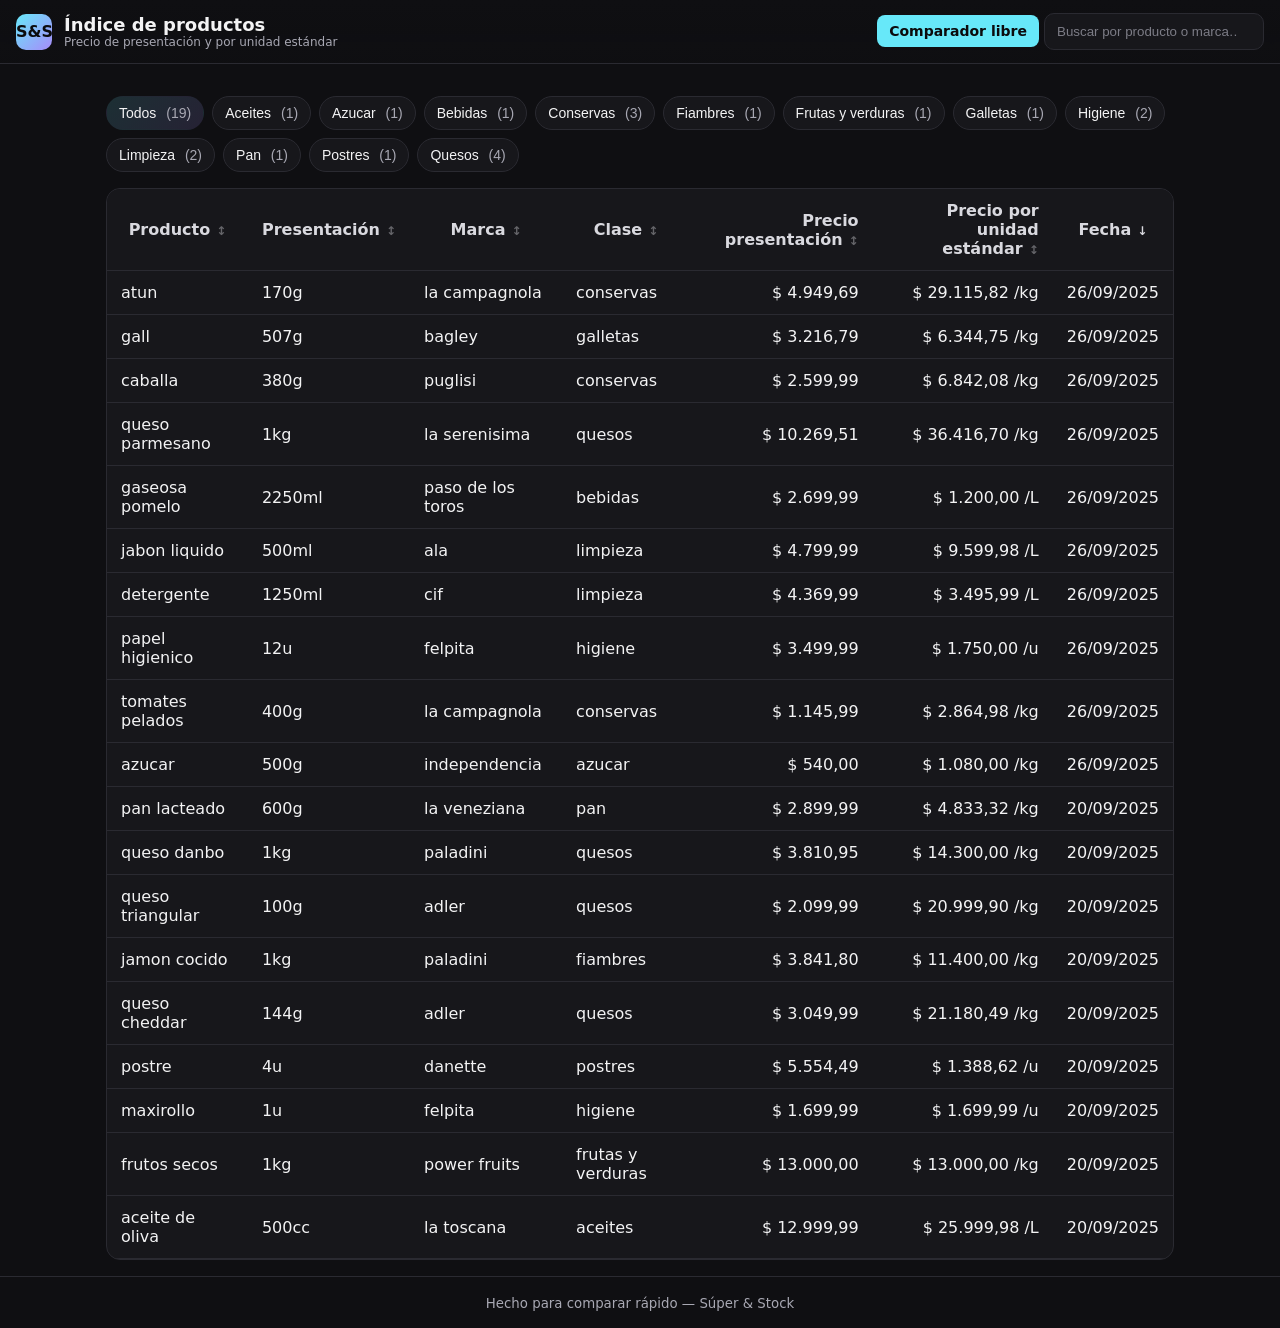
<file: index.html>
<!doctype html>
<html lang="es">
<head>
  <meta charset="utf-8">
  <meta name="viewport" content="width=device-width, initial-scale=1">
  <title>Súper & Stock — Índice</title>
  <link rel="stylesheet" href="styles.css">
</head>
<body>
  <header class="app-header">
    <div class="brand">
      <span class="logo">S&S</span>
      <div class="titles">
        <h1>Índice de productos</h1>
        <p class="subtitle">Precio de presentación y por unidad estándar</p>
      </div>
    </div>
    <div class="actions">
      <a href="comparador.html" class="btn-compare">Comparador libre</a>
      <input id="search" type="search" placeholder="Buscar por producto o marca…">
    </div>
  </header>

  <main class="container">
    <nav id="tabs" class="tabs" aria-label="Filtrar por clase"></nav>

    <div class="table-wrap">
      <table id="products-table" class="data-table" aria-describedby="table-caption">
        <caption id="table-caption" class="sr-only">Listado de productos</caption>
        <thead>
          <tr>
            <th data-key="product" class="sortable">Producto</th>
            <th data-key="presentation" class="sortable">Presentación</th>
            <th data-key="brand" class="sortable">Marca</th>
            <th data-key="category" class="sortable">Clase</th>
            <th data-key="p_price" class="sortable right">Precio presentación</th>
            <th data-key="f_price" class="sortable right">Precio por unidad estándar</th>
            <th data-key="date" class="sortable">Fecha</th>
          </tr>
        </thead>
        <tbody id="tbody"></tbody>
      </table>
    </div>
  </main>

  <footer class="app-footer">
    <small>Hecho para comparar rápido — Súper & Stock</small>
  </footer>

  <script src="app.js"></script>
</body>
</html>
</file>
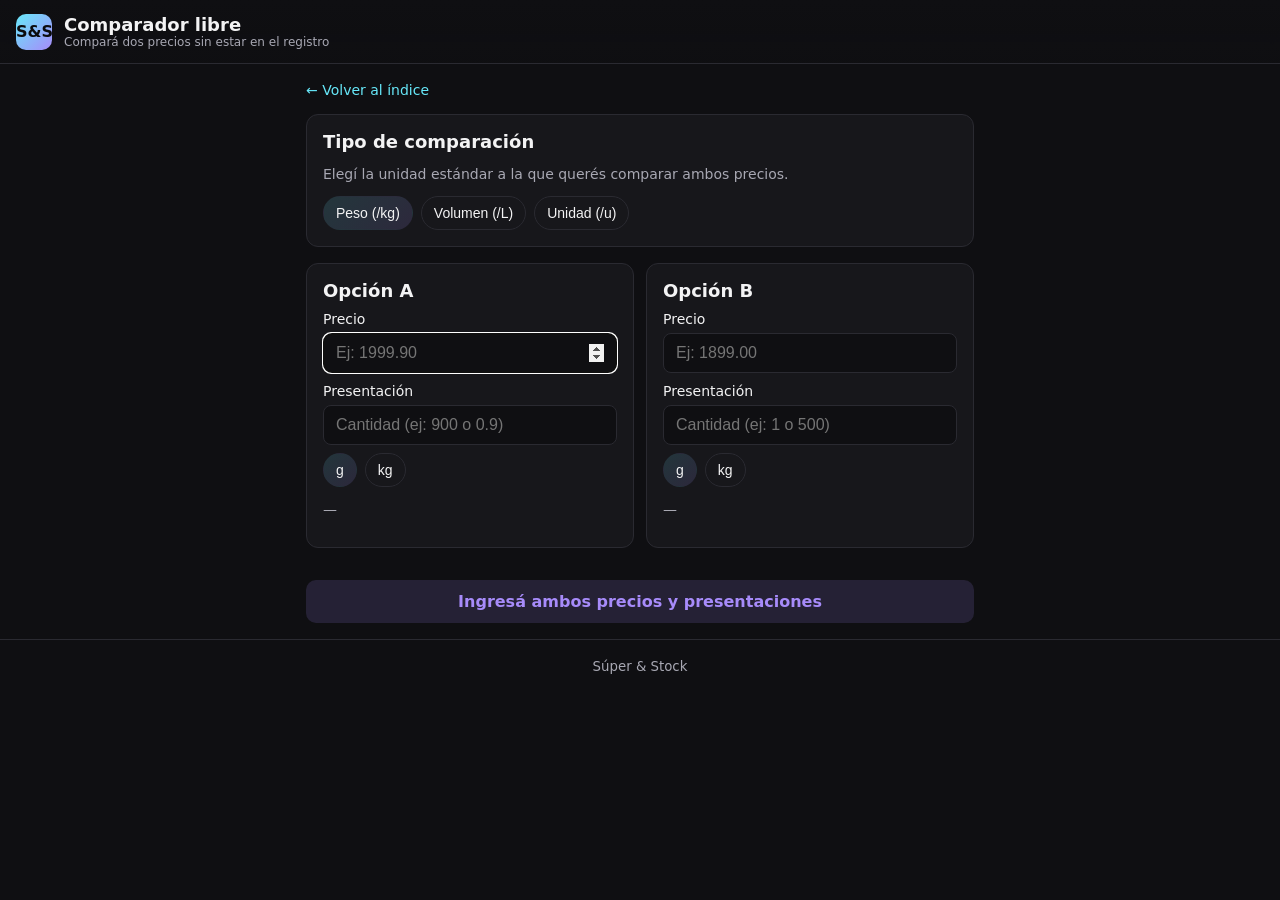
<file: comparador.html>
<!doctype html>
<html lang="es">
<head>
  <meta charset="utf-8" />
  <meta name="viewport" content="width=device-width, initial-scale=1" />
  <title>Súper & Stock — Comparador libre</title>
  <link rel="stylesheet" href="styles.css" />
  <style>
    /* Estilos específicos de esta vista */
    main { padding:16px; max-width:700px; margin:0 auto; }
    .back { display:inline-block; margin-bottom:16px; color:var(--accent); text-decoration:none; font-size:14px; }

    .card {
      background:var(--panel);
      border:1px solid var(--border);
      border-radius:12px;
      padding:16px;
      margin-bottom:16px;
    }
    .card h2 { margin:0 0 8px; font-size:18px; }
    .muted { color:var(--muted); font-size:14px; }
    .mono { font-variant-numeric: tabular-nums; }

    .row { display:flex; gap:10px; align-items:center; }
    .row > * { flex:1; }

    label { display:block; margin:10px 0 6px; font-size:14px; }
    input[type="number"]{
      width:100%; padding:10px 12px; font-size:16px;
      border:1px solid var(--border); border-radius:8px;
      background:var(--bg); color:var(--fg);
    }

    .chips { display:flex; gap:8px; flex-wrap:wrap; margin-top:8px; }
    .chip {
      padding:8px 12px; border-radius:999px; border:1px solid var(--border);
      background:var(--panel); color:var(--fg); font-size:14px; cursor:pointer; user-select:none;
    }
    .chip[aria-pressed="true"]{
      background:linear-gradient(135deg, rgba(103,232,249,.15), rgba(167,139,250,.15));
      border-color:transparent;
    }

    .result {
      position:sticky; bottom:12px;
      margin-top:16px; padding:12px; border-radius:10px;
      font-size:16px; font-weight:700; text-align:center;
      background:rgba(167,139,250,0.15); color:var(--accent-2);
    }
    .result.good { background:rgba(34,197,94,0.15); color:#22c55e; }
    .result.bad  { background:rgba(239,68,68,0.15); color:#ef4444; }

    .grid {
      display:grid; gap:12px;
      grid-template-columns: 1fr;
    }
    @media (min-width: 768px) {
      .grid { grid-template-columns: 1fr 1fr; }
    }
  </style>
</head>
<body>
  <header class="app-header">
    <div class="brand">
      <span class="logo">S&S</span>
      <div class="titles">
        <h1>Comparador libre</h1>
        <p class="subtitle">Compará dos precios sin estar en el registro</p>
      </div>
    </div>
  </header>

  <main>
    <a href="index.html" class="back">← Volver al índice</a>

    <!-- Tipo de comparación -->
    <section class="card" aria-labelledby="tipo-title">
      <h2 id="tipo-title">Tipo de comparación</h2>
      <p class="muted">Elegí la unidad estándar a la que querés comparar ambos precios.</p>
      <div id="type-chips" class="chips" role="tablist" aria-label="Tipo">
        <!-- Chips: Peso (/kg), Volumen (/L), Unidad (/u) -->
      </div>
    </section>

    <!-- Entradas A y B -->
    <section class="grid">
      <div class="card" aria-labelledby="a-title">
        <h2 id="a-title">Opción A</h2>
        <label for="priceA">Precio</label>
        <input id="priceA" class="mono" type="number" inputmode="decimal" step="0.01" placeholder="Ej: 1999.90" />

        <label for="amountA">Presentación</label>
        <div class="row">
          <input id="amountA" class="mono" type="number" inputmode="decimal" step="0.001" placeholder="Cantidad (ej: 900 o 0.9)" />
        </div>
        <div id="unitA" class="chips" role="group" aria-label="Unidad A"></div>
        <p class="muted" id="stdA">—</p>
      </div>

      <div class="card" aria-labelledby="b-title">
        <h2 id="b-title">Opción B</h2>
        <label for="priceB">Precio</label>
        <input id="priceB" class="mono" type="number" inputmode="decimal" step="0.01" placeholder="Ej: 1899.00" />

        <label for="amountB">Presentación</label>
        <div class="row">
          <input id="amountB" class="mono" type="number" inputmode="decimal" step="0.001" placeholder="Cantidad (ej: 1 o 500)" />
        </div>
        <div id="unitB" class="chips" role="group" aria-label="Unidad B"></div>
        <p class="muted" id="stdB">—</p>
      </div>
    </section>

    <!-- Resultado -->
    <section id="panelResult" class="result">Ingresá ambos precios y presentaciones</section>
  </main>

  <footer class="app-footer">
    <small>Súper & Stock</small>
  </footer>

  <script>
    // ===== Utilidades =====
    const fmtCurrency = new Intl.NumberFormat('es-AR', { style: 'currency', currency: 'ARS', maximumFractionDigits: 2 });
    const parseDecimal = (v) => {
      if (typeof v !== 'string') v = String(v ?? '');
      const n = parseFloat(v.replace(',', '.'));
      return isFinite(n) ? n : NaN;
    };

    // Construye chips
    function makeChip(label, pressed=false){
      const b = document.createElement('button');
      b.type = 'button';
      b.className = 'chip';
      b.textContent = label;
      b.setAttribute('aria-pressed', pressed ? 'true' : 'false');
      return b;
    }

    // Calcula factor a estándar elegido
    function factorFrom(qty, unit, standard){
      const x = parseDecimal(qty);
      if (!x || x <= 0) return null;

      if (standard === '/kg'){
        if (unit === 'kg') return x;
        if (unit === 'g')  return x / 1000;
        return null;
      }
      if (standard === '/L'){
        if (unit === 'L' || unit === 'l')  return x;
        if (unit === 'mL' || unit === 'ml' || unit === 'cc') return x / 1000;
        return null;
      }
      if (standard === '/u'){
        if (unit === 'u' || unit === 'U') return x;
        return null;
      }
      return null;
    }

    // ===== Estado =====
    let currentStandard = '/kg'; // default
    let unitA = 'g';
    let unitB = 'g';

    function renderTypeChips(){
      const wrap = document.getElementById('type-chips');
      wrap.innerHTML = '';
      [
        {label:'Peso', val:'/kg'},
        {label:'Volumen', val:'/L'},
        {label:'Unidad', val:'/u'},
      ].forEach(opt=>{
        const btn = makeChip(`${opt.label} (${opt.val})`, opt.val === currentStandard);
        btn.addEventListener('click', ()=>{
          currentStandard = opt.val;
          renderUnitChips(); // rehacer chips A y B según estándar
          recalcAll();
          // marcar seleccionado
          wrap.querySelectorAll('.chip').forEach(c=>c.setAttribute('aria-pressed','false'));
          btn.setAttribute('aria-pressed','true');
        });
        wrap.appendChild(btn);
      });
    }

    function renderUnitChips(){
      const a = document.getElementById('unitA');
      const b = document.getElementById('unitB');
      a.innerHTML = ''; b.innerHTML = '';

      let opts;
      if (currentStandard === '/kg')      opts = ['g','kg'];
      else if (currentStandard === '/L')  opts = ['mL','L'];
      else                                opts = ['u'];

      // Mantener elección si sigue siendo válida, si no, setear por defecto la primera
      if (!opts.includes(unitA)) unitA = opts[0];
      if (!opts.includes(unitB)) unitB = opts[0];

      opts.forEach(u=>{
        const btnA = makeChip(u, u === unitA);
        btnA.addEventListener('click', ()=>{
          unitA = u;
          a.querySelectorAll('.chip').forEach(c=>c.setAttribute('aria-pressed','false'));
          btnA.setAttribute('aria-pressed','true');
          recalcAll();
        });
        a.appendChild(btnA);

        const btnB = makeChip(u, u === unitB);
        btnB.addEventListener('click', ()=>{
          unitB = u;
          b.querySelectorAll('.chip').forEach(c=>c.setAttribute('aria-pressed','false'));
          btnB.setAttribute('aria-pressed','true');
          recalcAll();
        });
        b.appendChild(btnB);
      });
    }

    function recalcAll(){
      const priceA = parseDecimal(document.getElementById('priceA').value);
      const amountA = parseDecimal(document.getElementById('amountA').value);
      const priceB = parseDecimal(document.getElementById('priceB').value);
      const amountB = parseDecimal(document.getElementById('amountB').value);

      const stdAEl = document.getElementById('stdA');
      const stdBEl = document.getElementById('stdB');
      const out = document.getElementById('panelResult');

      // Validaciones mínimas
      if (!priceA || !amountA || !priceB || !amountB){
        stdAEl.textContent = '—';
        stdBEl.textContent = '—';
        out.className = 'result';
        out.textContent = 'Ingresá ambos precios y presentaciones';
        return;
      }

      const fA = factorFrom(amountA, unitA, currentStandard);
      const fB = factorFrom(amountB, unitB, currentStandard);
      if (!fA || !fB){
        stdAEl.textContent = '—';
        stdBEl.textContent = '—';
        out.className = 'result';
        out.textContent = 'Presentación inválida para el estándar elegido';
        return;
      }

      const stdPriceA = priceA / fA;
      const stdPriceB = priceB / fB;

      stdAEl.textContent = `= ${fmtCurrency.format(stdPriceA)} ${currentStandard}`;
      stdBEl.textContent = `= ${fmtCurrency.format(stdPriceB)} ${currentStandard}`;

      // Comparación
      let cls = 'result', msg = '≈ Iguales';
      let cheaper = null, diffPct = 0;

      if (stdPriceA < stdPriceB) { cheaper = 'A'; diffPct = ((stdPriceB - stdPriceA)/stdPriceB)*100; cls='result good'; msg='✅ Conviene A'; }
      else if (stdPriceB < stdPriceA) { cheaper = 'B'; diffPct = ((stdPriceA - stdPriceB)/stdPriceA)*100; cls='result good'; msg='✅ Conviene B'; }

      if (cheaper){
        out.className = cls;
        out.textContent = `${msg} — ${diffPct.toFixed(1)}% más barato`;
      } else {
        // iguales
        out.className = 'result';
        out.textContent = '≈ Iguales';
      }
    }

    // Eventos
    ['priceA','amountA','priceB','amountB'].forEach(id=>{
      document.addEventListener('input', (ev)=>{
        if (ev.target && ev.target.id === id) recalcAll();
      }, true);
    });

    // Inicio
    renderTypeChips();
    renderUnitChips();
    // Autofoco al primer precio (uso en el súper)
    document.getElementById('priceA').focus();
  </script>
</body>
</html>
</file>
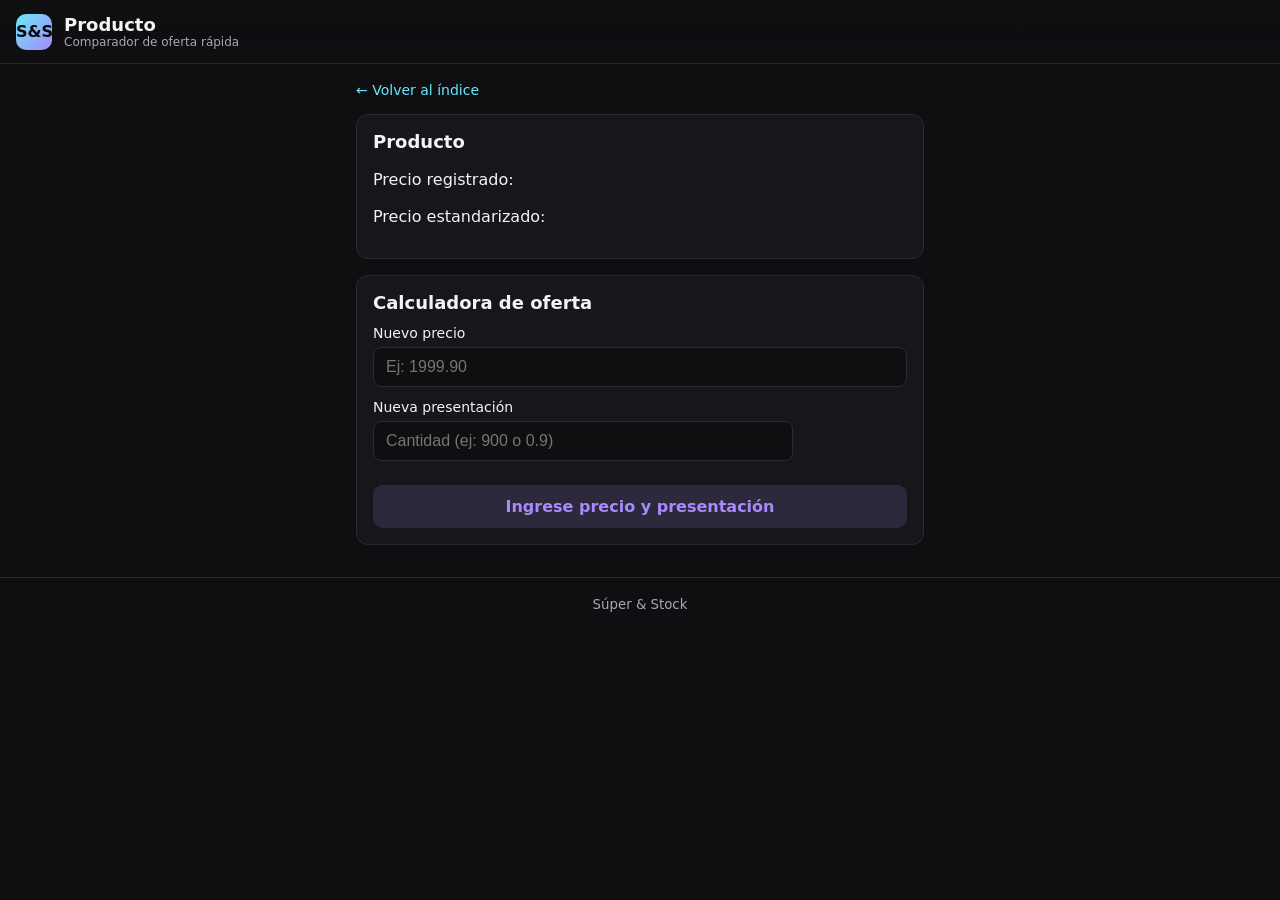
<file: producto.html>
<!doctype html>
<html lang="es">
<head>
  <meta charset="utf-8" />
  <meta name="viewport" content="width=device-width, initial-scale=1" />
  <title>Súper & Stock — Producto</title>
  <link rel="stylesheet" href="styles.css" />
  <style>
    /* Estilos específicos de la vista producto (mobile-first) */
    main { padding:16px; max-width:600px; margin:0 auto; }
    .back { display:inline-block; margin-bottom:16px; color:var(--accent); text-decoration:none; font-size:14px; }

    .card {
      background:var(--panel);
      border:1px solid var(--border);
      border-radius:12px;
      padding:16px;
      margin-bottom:16px;
    }
    .card h2 { margin:0 0 8px; font-size:18px; }
    .muted { color:var(--muted); font-size:14px; }
    .price { font-size:18px; font-weight:600; }
    .mono { font-variant-numeric: tabular-nums; }

    .calc label { display:block; margin:12px 0 6px; font-size:14px; }
    .calc .row { display:flex; gap:10px; align-items:center; }
    .calc input[type="number"], .calc input[type="text"] {
      width:100%; padding:10px 12px; font-size:16px;
      border:1px solid var(--border); border-radius:8px;
      background:var(--bg); color:var(--fg);
    }

    .chips { display:flex; gap:8px; flex-wrap:wrap; margin-top:8px; }
    .chip {
      padding:8px 12px; border-radius:999px; border:1px solid var(--border);
      background:var(--panel); color:var(--fg); font-size:14px; cursor:pointer; user-select:none;
    }
    .chip[aria-pressed="true"] {
      background:linear-gradient(135deg, rgba(103,232,249,.15), rgba(167,139,250,.15));
      border-color:transparent;
    }

    .result {
      position:sticky; bottom:12px;
      margin-top:16px; padding:12px; border-radius:10px;
      font-size:16px; font-weight:700; text-align:center;
      background:rgba(167,139,250,0.15); color:var(--accent-2);
    }
    .result.good { background:rgba(34,197,94,0.15); color:#22c55e; }
    .result.bad  { background:rgba(239,68,68,0.15); color:#ef4444; }

    @media (min-width: 768px) {
      .calc .row { max-width: 420px; }
    }
  </style>
</head>
<body>
  <header class="app-header">
    <div class="brand">
      <span class="logo">S&S</span>
      <div class="titles">
        <h1>Producto</h1>
        <p class="subtitle">Comparador de oferta rápida</p>
      </div>
    </div>
  </header>

  <main>
    <a href="index.html" class="back">← Volver al índice</a>

    <section id="product-info" class="card">
      <h2 id="p-name">Producto</h2>
      <p class="muted" id="p-presentation"></p>
      <p class="muted" id="p-brand"></p>
      <p>Precio registrado: <span id="p-price" class="price mono"></span></p>
      <p>Precio estandarizado: <span id="p-fprice" class="price mono"></span></p>
    </section>

    <section class="card calc" aria-labelledby="calc-title">
      <h2 id="calc-title">Calculadora de oferta</h2>

      <label for="new-price">Nuevo precio</label>
      <input id="new-price" type="number" inputmode="decimal" step="0.01" placeholder="Ej: 1999.90" class="mono" />

      <label for="amount">Nueva presentación</label>
      <div class="row">
        <input id="amount" type="number" inputmode="decimal" step="0.001" placeholder="Cantidad (ej: 900 o 0.9)" class="mono" />
      </div>

      <div class="chips" id="unit-chips" role="group" aria-label="Unidad">
        <!-- Se llena dinámicamente: g / kg  ||  mL / L  ||  u -->
      </div>

      <div id="calc-result" class="result">Ingrese precio y presentación</div>
    </section>
  </main>

  <footer class="app-footer">
    <small>Súper & Stock</small>
  </footer>

  <script>
    // === utilidades compartidas ===
    const fmtCurrency = new Intl.NumberFormat('es-AR', { style: 'currency', currency: 'ARS', maximumFractionDigits: 2 });
    function parseDecimal(v) {
      if (typeof v !== 'string') v = String(v ?? '');
      // aceptar coma o punto
      return parseFloat(v.replace(',', '.'));
    }
    function inferStandardUnit(presentation) {
      if (!presentation) return {standard:'/u', factor:1};
      const s = presentation.toLowerCase().replace(/\s+/g,'');
      const m = s.match(/^(\d+(?:[.,]\d+)?)([a-z]+)$/i);
      if (!m) return {standard:'/u', factor:1};
      const qty = parseDecimal(m[1]);
      const unit = m[2];
      if (unit === 'g')   return {standard:'/kg', factor: qty/1000};
      if (unit === 'kg')  return {standard:'/kg', factor: qty};
      if (unit === 'ml')  return {standard:'/L',  factor: qty/1000};
      if (unit === 'cc')  return {standard:'/L',  factor: qty/1000};
      if (unit === 'l')   return {standard:'/L',  factor: qty};
      if (unit === 'u')   return {standard:'/u',  factor: qty};
      return {standard:'/u', factor:1};
    }

    // Convierte cantidad + unidad suelta → factor a unidad estándar objetivo (/kg o /L o /u)
    function factorFrom(amount, unit, targetStandard) {
      const qty = parseDecimal(amount);
      if (!qty || qty <= 0) return null;

      // Peso
      if (targetStandard === '/kg') {
        if (unit === 'kg') return qty;
        if (unit === 'g')  return qty / 1000;
        // otras unidades no aplican, retornar null
        return null;
      }
      // Volumen
      if (targetStandard === '/L') {
        if (unit === 'L' || unit === 'l')  return qty;
        if (unit === 'mL' || unit === 'ml' || unit === 'cc') return qty / 1000;
        return null;
      }
      // Unidades
      if (targetStandard === '/u') {
        if (unit === 'u' || unit === 'U') return qty;
        return null;
      }
      return null;
    }

    function makeChip(label, pressed=false) {
      const b = document.createElement('button');
      b.type = 'button';
      b.className = 'chip';
      b.textContent = label;
      b.setAttribute('aria-pressed', pressed ? 'true' : 'false');
      return b;
    }

    async function boot() {
      const params = new URLSearchParams(location.search);
      const key = params.get('key');
      if (!key) return;

      const res = await fetch('data/prices.json');
      const raw = await res.json();
      const data = raw[key];
      if (!data) return;

      // Parse de la clave: "nombre 600g - marca"
      const [left, brandRaw] = key.split(' - ').map(s => s?.trim() ?? '');
      const brand = brandRaw ?? '';
      const m = left.match(/(.+)\s+(\d+(?:[.,]\d+)?[a-zA-Z]+)$/);
      let product = left, presentation = '';
      if (m){ product = m[1].trim(); presentation = m[2].trim(); }

      // Mostrar info base
      const baseInfo = inferStandardUnit(presentation);
      document.getElementById('p-name').textContent = product;
      document.getElementById('p-presentation').textContent = presentation || '—';
      document.getElementById('p-brand').textContent = brand || '—';
      document.getElementById('p-price').textContent = fmtCurrency.format(data.p_price);
      document.getElementById('p-fprice').textContent = fmtCurrency.format(data.f_price) + ' ' + baseInfo.standard;

      // Componentes de la calculadora
      const priceEl = document.getElementById('new-price');
      const amountEl = document.getElementById('amount');
      const chipsEl = document.getElementById('unit-chips');
      const resultEl = document.getElementById('calc-result');

      // Generar chips de unidad según estándar base
      let unitOptions = [];
      if (baseInfo.standard === '/kg') unitOptions = ['g','kg'];
      else if (baseInfo.standard === '/L') unitOptions = ['mL','L'];
      else unitOptions = ['u'];

      // Preselección: la unidad "chica" por defecto (g o mL), o u
      const defaultUnit = unitOptions.length > 1 ? unitOptions[0] : unitOptions[0];

      let currentUnit = defaultUnit;
      unitOptions.forEach(u => {
        const btn = makeChip(u, u === defaultUnit);
        btn.addEventListener('click', () => {
          // toggle pressed
          chipsEl.querySelectorAll('.chip').forEach(c => c.setAttribute('aria-pressed','false'));
          btn.setAttribute('aria-pressed','true');
          currentUnit = u;
          recalc();
        });
        chipsEl.appendChild(btn);
      });

      // Autofoco al precio para agilizar uso en el súper
      priceEl.focus();

      // Recalcular
      function recalc() {
        const np = parseDecimal(priceEl.value);
        const amt = parseDecimal(amountEl.value);
        if (!np || !amt || !currentUnit) {
          resultEl.className = 'result';
          resultEl.textContent = 'Ingrese precio y presentación';
          return;
        }
        const f = factorFrom(amt, currentUnit, baseInfo.standard);
        if (!f || f <= 0) {
          resultEl.className = 'result';
          resultEl.textContent = 'Presentación inválida para este producto';
          return;
        }
        const newStandardPrice = np / f; // $ por unidad estándar
        const old = data.f_price;
        let cls = 'result', msg = '≈ Igual';
        if (newStandardPrice < old) { cls = 'result good'; msg = '✅ Más barato'; }
        else if (newStandardPrice > old) { cls = 'result bad'; msg = '❌ Más caro'; }
        const diffPct = old ? ((newStandardPrice - old) / old) * 100 : 0;
        const pctTxt = (diffPct === 0 || !isFinite(diffPct)) ? '' : ` — ${diffPct>0?'+':''}${diffPct.toFixed(1)}%`;

        resultEl.className = cls;
        resultEl.textContent = `${fmtCurrency.format(newStandardPrice)} ${baseInfo.standard} — ${msg}${pctTxt}`;
      }

      // Eventos
      priceEl.addEventListener('input', recalc);
      amountEl.addEventListener('input', recalc);

      // Si el producto base tenía presentación, precargamos cantidad y unidad orientativa
      // (ej: 600g → cantidad=600, unidad=g)
      if (presentation) {
        const pres = presentation.toLowerCase().replace(/\s+/g,'');
        const m2 = pres.match(/^(\d+(?:[.,]\d+)?)([a-z]+)$/i);
        if (m2) {
          const baseQty = parseDecimal(m2[1]);
          const baseUnit = m2[2];
          // mapear a nuestros chips si corresponde
          let candidateUnit = currentUnit;
          if (baseInfo.standard === '/kg') {
            if (baseUnit === 'g' || baseUnit === 'kg') candidateUnit = baseUnit === 'g' ? 'g' : 'kg';
          } else if (baseInfo.standard === '/L') {
            if (baseUnit === 'ml' || baseUnit === 'cc' || baseUnit === 'l') candidateUnit = (baseUnit === 'l') ? 'L' : 'mL';
          } else if (baseInfo.standard === '/u') {
            candidateUnit = 'u';
          }
          amountEl.value = baseQty;
          currentUnit = candidateUnit;
          chipsEl.querySelectorAll('.chip').forEach(c => c.setAttribute('aria-pressed', c.textContent === candidateUnit ? 'true' : 'false'));
        }
      }
    }

    boot();
  </script>
</body>
</html>
</file>
<file: styles.css>
:root {
  --bg:#0f0f12;
  --panel:#17171b;
  --muted:#a8a8b3;
  --fg:#f3f3f4;
  --accent:#67e8f9;
  --accent-2:#a78bfa;
  --border:#2a2a31;

  --header-h:64px; /* altura header página */
}

*{box-sizing:border-box}
html,body{margin:0;padding:0;background:var(--bg);color:var(--fg);font-family:system-ui,-apple-system,Segoe UI,Roboto,Inter,Helvetica,Arial,sans-serif}
.container{max-width:1100px;margin:0 auto;padding:16px}

/* Header */
.app-header{
  position:sticky;
  top:0;
  height:var(--header-h);
  background:linear-gradient(180deg,var(--bg),rgba(15,15,18,.9));
  backdrop-filter:blur(6px);
  z-index:10;
  border-bottom:1px solid var(--border);
  display:flex;
  gap:16px;
  align-items:center;
  justify-content:space-between;
  padding:12px 16px;
}
.brand{display:flex;align-items:center;gap:12px}
.logo{display:inline-grid;place-items:center;width:36px;height:36px;border-radius:10px;background:linear-gradient(135deg,var(--accent),var(--accent-2));font-weight:700;color:#0b0b0d}
.titles h1{font-size:18px;margin:0}
.subtitle{margin:0;font-size:12px;color:var(--muted)}
.actions input[type="search"]{background:var(--panel);border:1px solid var(--border);color:var(--fg);padding:10px 12px;border-radius:10px;min-width:220px;outline:none}
.actions input::placeholder{color:#7c7c86}

/* Tabs */
.tabs{display:flex;gap:8px;flex-wrap:wrap;margin:16px 0}
.tab{background:var(--panel);border:1px solid var(--border);color:var(--fg);padding:8px 12px;border-radius:999px;cursor:pointer;font-size:14px;user-select:none}
.tab[aria-selected="true"]{background:linear-gradient(135deg,rgba(103,232,249,.15),rgba(167,139,250,.15));border-color:transparent}
.tab .count{color:var(--muted);font-variant-numeric:tabular-nums;margin-left:6px}

/* Table (desktop) */
.table-wrap{
  background:var(--panel);
  border:1px solid var(--border);
  border-radius:14px;
  overflow:auto;
}
.data-table{
  width:100%;
  border-collapse:separate;
  border-spacing:0;
  min-width:800px;
}
.data-table th,.data-table td{
  padding:12px 14px;
  border-bottom:1px solid var(--border);
}
.data-table thead th{
  position:sticky;
  top:0; /* corregido: no tapa la primera fila */
  background:var(--panel);
  z-index:5;
  font-weight:600;
  color:#d9d9df;
}
.data-table tbody tr:hover{background:rgba(255,255,255,.03)}
.right{text-align:right}
.sortable{cursor:pointer}
.sortable::after{content:"↕";font-size:12px;opacity:.4;margin-left:6px}
.sortable.sorted-asc::after{content:"↑";opacity:1}
.sortable.sorted-desc::after{content:"↓";opacity:1}

/* Footer */
.app-footer{border-top:1px solid var(--border);padding:16px;color:var(--muted);text-align:center}
.sr-only{position:absolute;width:1px;height:1px;overflow:hidden;clip:rect(1px,1px,1px,1px)}

/* --- Mobile: tarjetas compactas --- */
@media (max-width: 768px) {
  .data-table,
  .data-table thead,
  .data-table tbody,
  .data-table th,
  .data-table td,
  .data-table tr {
    display:block;
    width:100%;
  }

  .data-table thead { display:none; }

  .data-table tr {
    margin-bottom: 10px;
    border: 1px solid var(--border);
    border-radius: 8px;
    background: var(--panel);
    padding: 8px 10px;
  }

  .data-table td {
    border: none;
    padding: 4px 0;
    text-align: left;
    font-size: 14px;
    line-height: 1.3;
  }

  .data-table td::before {
    content: attr(data-label);
    font-weight: 600;
    color: var(--muted);
    display: inline-block;
    min-width: 120px;
  }

  /* Producto: destacado */
  .data-table td[data-label="Producto"] {
    font-size: 16px;
    font-weight: 600;
    color: var(--fg);
    margin-bottom: 4px;
  }

  /* Precios: destacados con acento */
  .data-table td[data-label="Precio presentación"],
  .data-table td[data-label="Precio por unidad estándar"] {
    font-size: 15px;
    font-weight: 600;
    color: var(--accent);
  }

  /* Ajustes de container y buscador */
  .actions input[type="search"] {
    min-width: 140px;
    width: 100%;
  }
  .container { padding: 8px; }
}

.btn-compare {
  display:inline-block;
  margin-left:12px;
  padding:8px 12px;
  border-radius:8px;
  background:var(--accent);
  color:#0b0b0d;
  font-weight:600;
  text-decoration:none;
  font-size:14px;
}
.btn-compare:hover {
  background:var(--accent-2);
  color:var(--fg);
}
</file>
